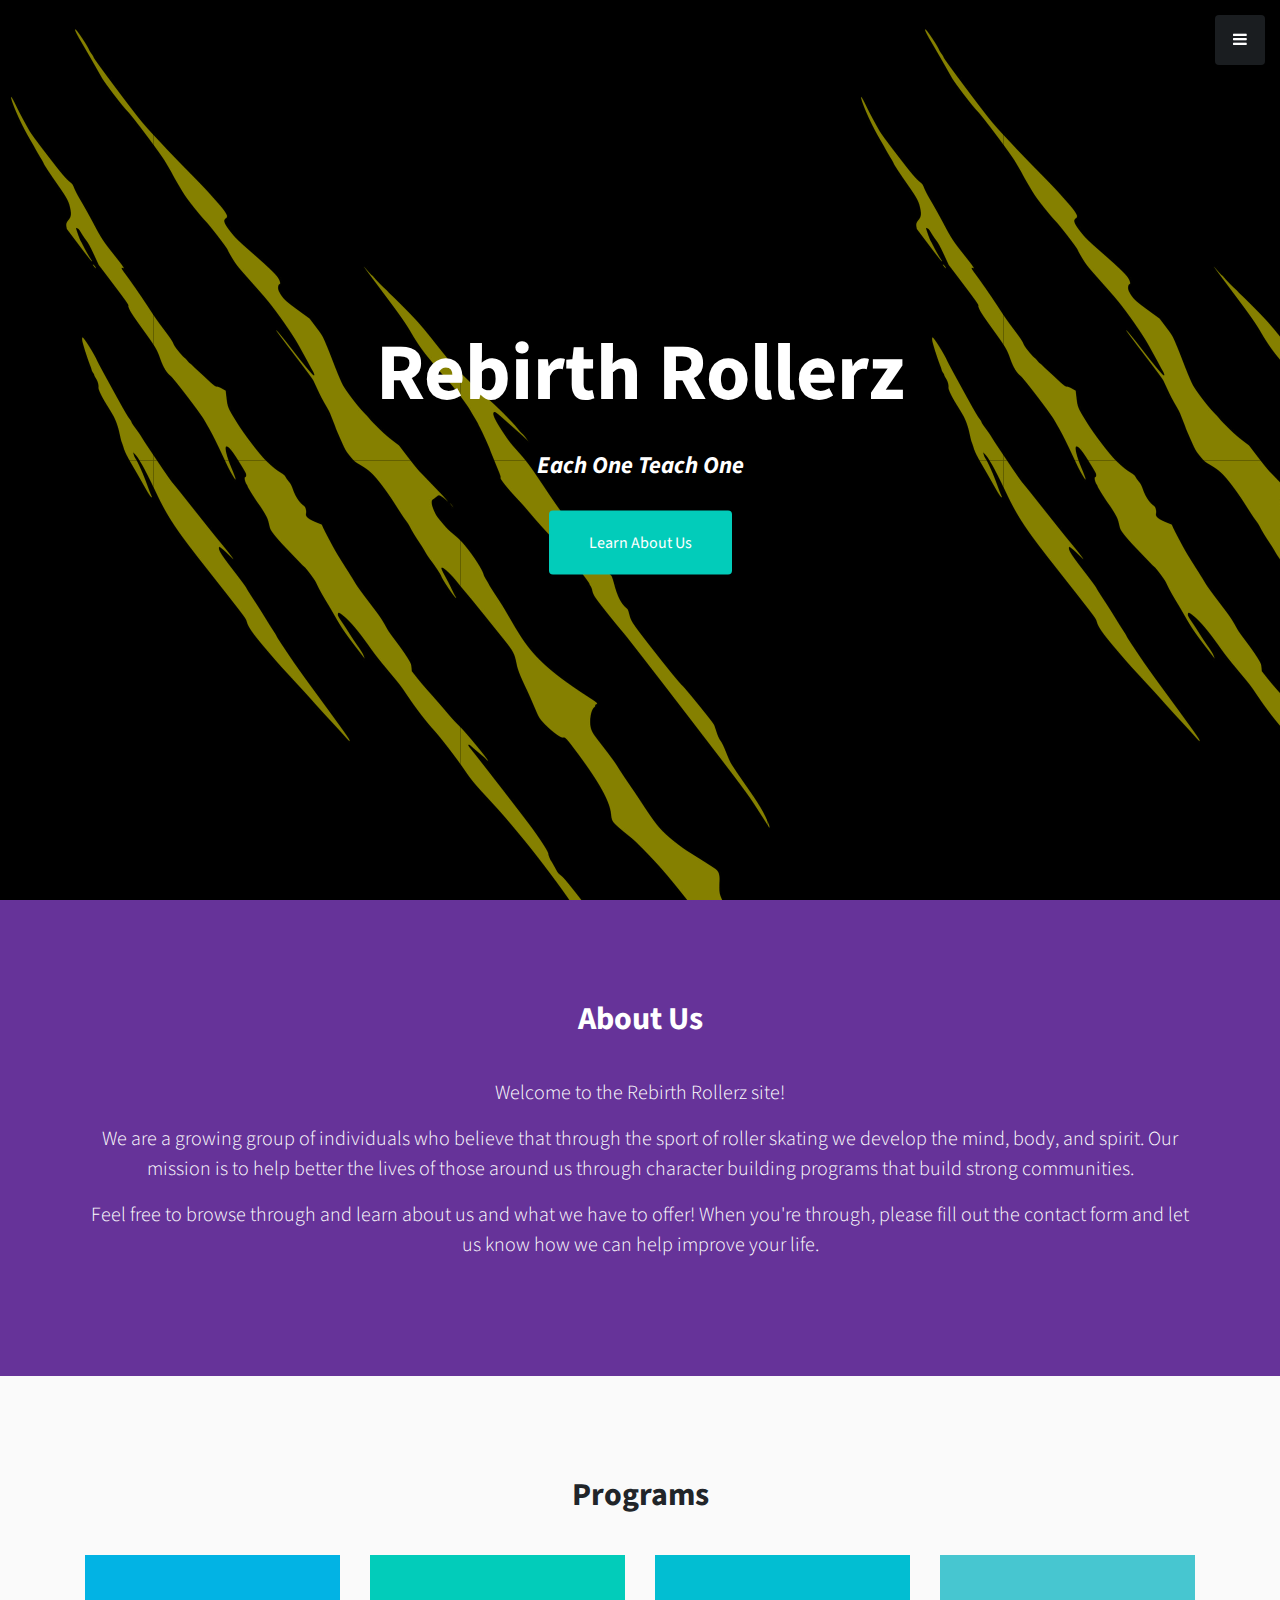
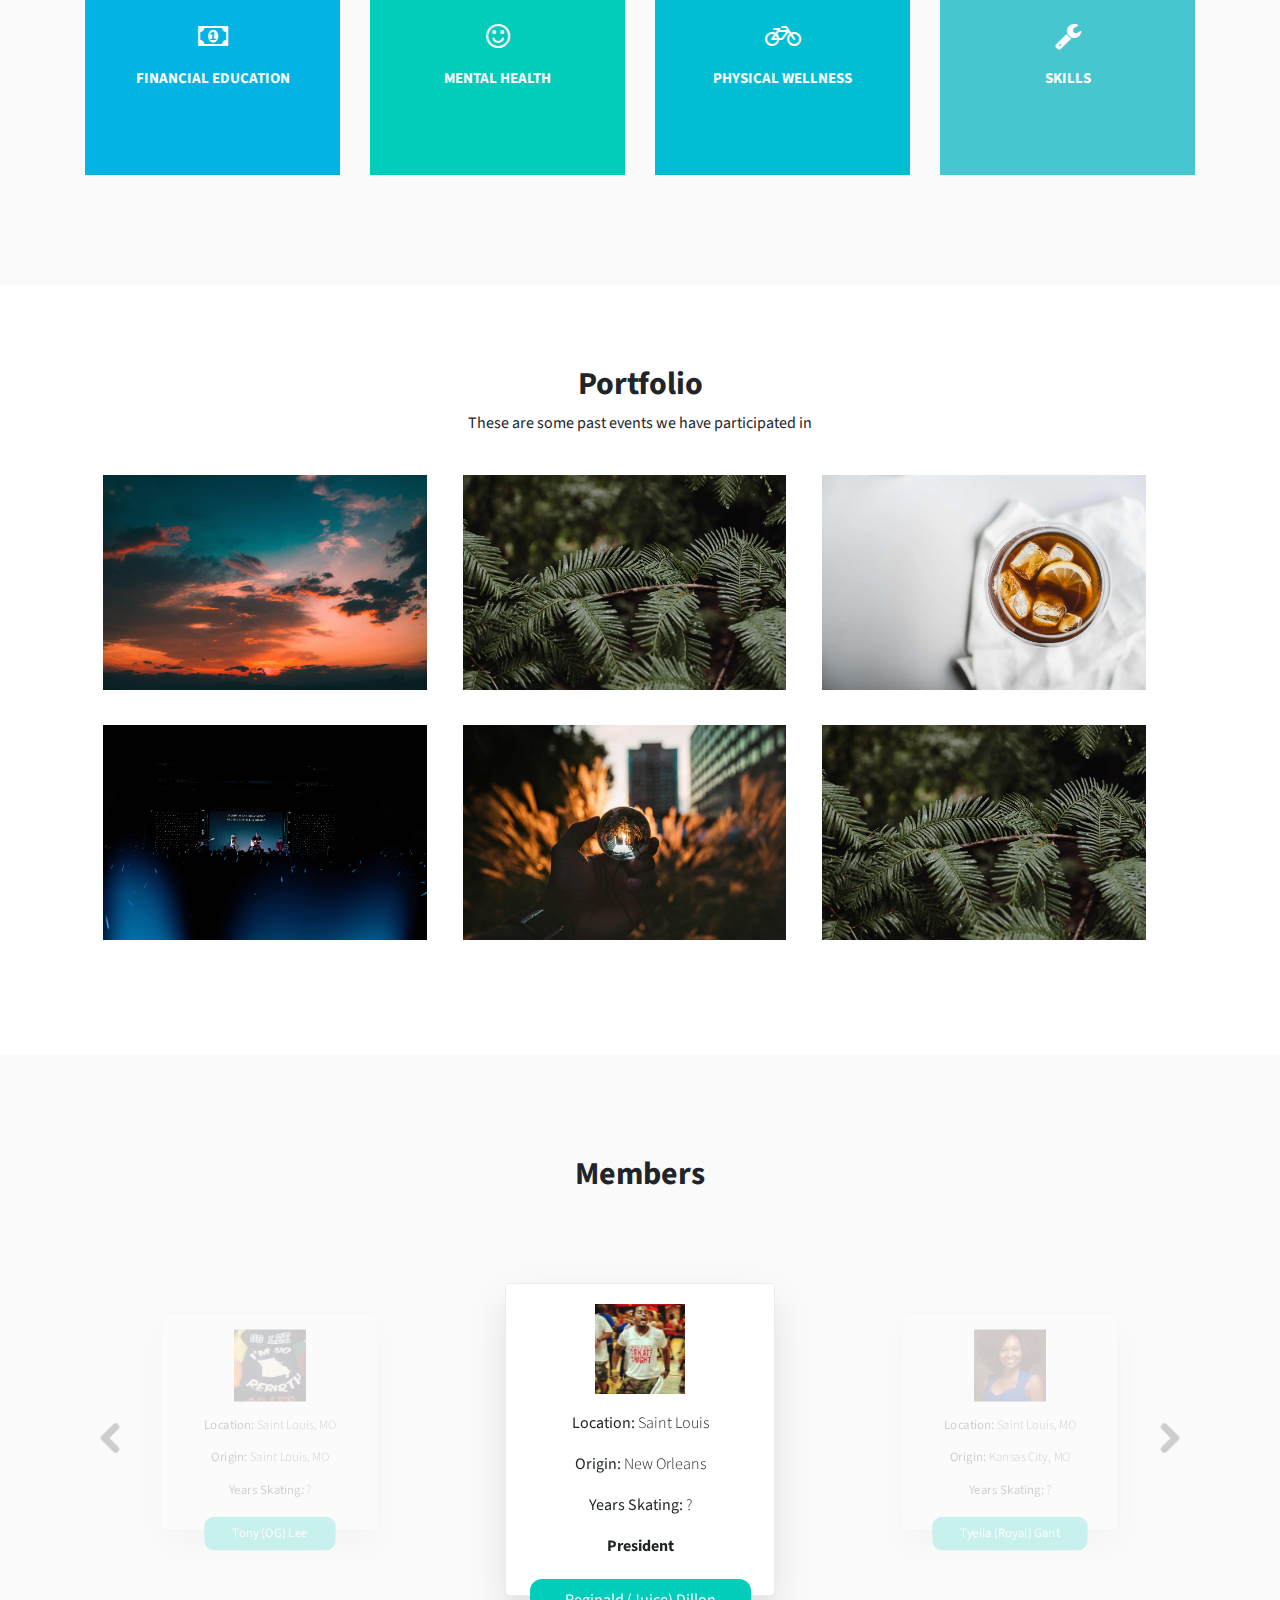
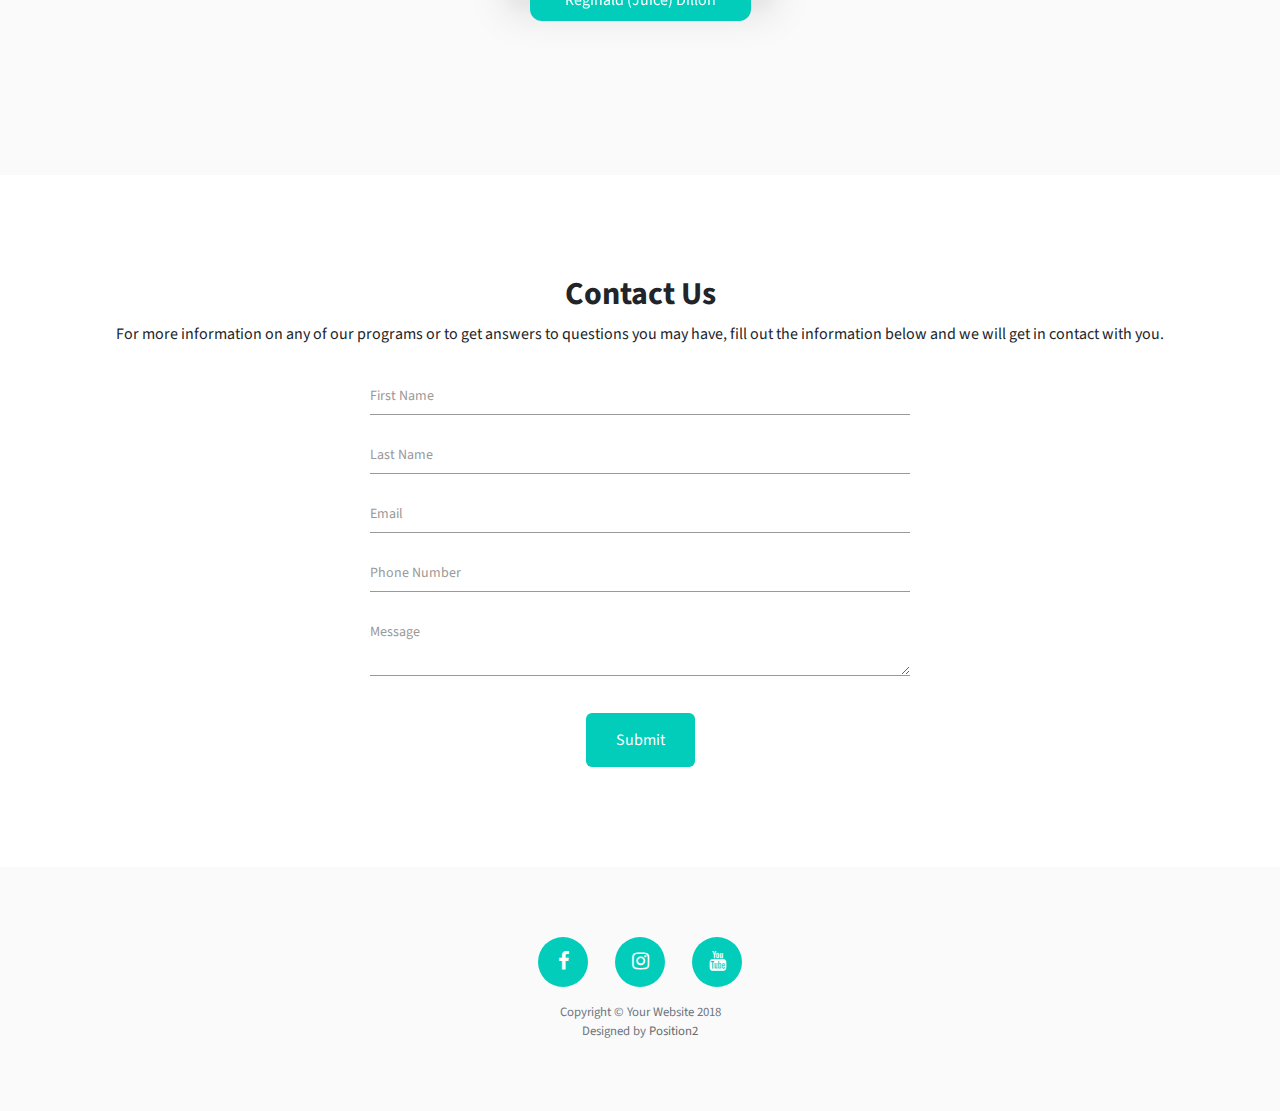
<file: index.html>
<!DOCTYPE html>
<html lang="en">

<head>
  <meta charset="UTF-8">
  <meta name="viewport" content="width=device-width, initial-scale=1, shrink-to-fit=no">
  <meta name="description" content="">
  <meta name="author" content="">
  <link rel="icon" type="image/png" href="images/Tear-icon.png" sizes="32x32" />
  <link rel="icon" type="image/png" href="images/Tear-icon-16x16.png" sizes="16x16" />
  <title>Rebirth Rollerz</title>
  <!--stylesheet-->
  <link href="https://fonts.googleapis.com/css?family=Source+Sans+Pro:400,700,900" rel="stylesheet">
  <link href="https://maxcdn.bootstrapcdn.com/font-awesome/4.7.0/css/font-awesome.min.css" rel="stylesheet" type="text/css">
  <link href="styles/styles.css" rel="stylesheet" type="text/css">
  <link href="styles/custom-responsive-styles.css" rel="stylesheet" type="text/css">
  <!--scripts-->
  <script type="text/javascript" src="scripts/jquery-3.2.1.min.js"></script>
  <script type="text/javascript" src="scripts/all-plugins.js"></script>
  <script type="text/javascript" src="scripts/plugins-activate.js"></script>
</head>

<body id="page-top">
  <!-- Navigation -->
  <div class="logo">
<!--    <i class="fa fa-plane" aria-hidden="true"><span>Travel</span></i>-->
  </div>
  <a class="menu-toggle rounded" href="#">
    <i class="fa fa-bars"></i>
  </a>
  <nav id="sidebar-wrapper">
    <ul class="sidebar-nav">
      <li class="sidebar-brand">
        <a class="smooth-scroll" href="#Header"></a>
      </li>
      <li class="sidebar-nav-item">
        <a class="smooth-scroll" href="index.html">Home</a>
      </li>
      <li class="sidebar-nav-item">
        <a class="smooth-scroll" href="#About">About</a>
      </li>
      <li class="sidebar-nav-item">
        <a class="smooth-scroll" href="#Services">Programs</a>
      </li>
      <li class="sidebar-nav-item">
        <a class="smooth-scroll" href="#Portfolio">Portfolio</a>
      </li>
      <li class="sidebar-nav-item">
        <a class="smooth-scroll" href="#Testimonials">Members</a>
      </li>
      <li class="sidebar-nav-item">
        <a class="smooth-scroll" href="#Contact">Contact</a>
      </li>
    </ul>
  </nav>
  <!-- Header Starts -->
  <section id="Banner" class="content-section">
    <div class="container content-wrap text-center">
      <h1>Rebirth Rollerz</h1>
      <h3>
          <em>Each One Teach One</em>
        </h3>
      <a class="btn btn-primary btn-xl smooth-scroll" href="#About">Learn About Us</a>
    </div>
    <div class="overlay"></div>
  </section>
  <!-- Header Ends -->
  <!-- About Us Starts -->
  <section id="About" class="content-section" style="background-color: rebeccapurple; color: white;">
    <div class="container text-center">
      <div class="row">
        <div class="col-lg-12">
          <div class="block-heading">
            <h2>About Us</h2>
          </div>
          <p class="lead">Welcome to the Rebirth Rollerz site!</p>
          <p class="lead">We are a growing group of individuals who believe that through the sport of roller skating we develop the mind, body, and spirit. Our mission is to help better the lives of those around us through character building programs that build strong communities. </p>
          <p class="lead">Feel free to browse through and learn about us and what we have to offer! When you're through, please fill out the contact form and let us know how we can help improve your life.</p>
        </div>
      </div>
    </div>
  </section>
  <!-- About Us End -->
  <section id="Services" class="content-section text-center">
    <div class="container">
      <div class="block-heading">
        <h2>Programs</h2>
<!--        <p>Lorem ipsum dolor sit amet, consectetur adipisicing elit.</p>-->
      </div>
      <div class="row">
        <div class="col-md-3 col-sm-6">
          <div class="service-box">
            <div class="service-icon yellow">
              <div class="front-content">
                <i class="fa fa-money" aria-hidden="true"></i>
                <h3>Financial Education</h3>
              </div>
            </div>
            <div class="service-content">
              <h3>Financial Education</h3>
              <p>Here we teach students fundamental financial skills such as budgeting, credit and investing.</p>
              <a class="btn btn-primary btn-sm" href="progress/index.html">Learn More</a>
            </div>
          </div>
        </div>
        <div class="col-md-3 col-sm-6">
          <div class="service-box">
            <div class="service-icon orange">
              <div class="front-content">
                <i class="fa fa-smile-o"></i>
                <h3>Mental Health</h3>
              </div>
            </div>
            <div class="service-content">
              <h3>Mental Health</h3>
              <p>Here we teach mental Health stuff</p>
              <a class="btn btn-primary btn-sm" href="progress/index.html">Learn More</a>
            </div>
          </div>
        </div>
        <div class="col-md-3 col-sm-6">
          <div class="service-box ">
            <div class="service-icon red">
              <div class="front-content">
                <i class="fa fa-bicycle" aria-hidden="true"></i>
                <h3>Physical Wellness</h3>
              </div>
            </div>
            <div class="service-content">
              <h3>Physical Wellness</h3>
              <p>Teach about fitness, nutrition and over all health.</p>
              <a class="btn btn-primary btn-sm" href="progress/index.html">Learn More</a>
            </div>
          </div>
        </div>
        <div class="col-md-3 col-sm-6">
          <div class="service-box">
            <div class="service-icon grey">
              <div class="front-content">
                <i class="fa fa-wrench"></i>
                <h3>Skills</h3>
              </div>
            </div>
            <div class="service-content">
              <h3>Sills</h3>
              <p>Here we teach some essential and some marketable life skills</p>
              <a class="btn btn-primary btn-sm" href="progress/index.html">Learn More</a>
            </div>
          </div>
        </div>
      </div>
    </div>

  </section>
  <section class="content-section text-center" id="Portfolio">
    <div class="container">
      <div class="block-heading">
        <h2>Portfolio</h2>
        <p>These are some past events we have participated in</p>
      </div>
      <div class="portfolio-wrapper clearfix">
        <a class="each-portfolio" data-fancybox="gallery" href="images/p-two.jpeg">
          <div class="content hover-cont-wrap">
            <div class="content-overlay"></div>
            <img class="content-image" src="images/p-two.jpeg">
            <div class="content-details fadeIn-bottom">
              <h5 class="p-title">Title</h5>
              <p class="p-desc">Lorem ipsum dolor sit amet, consectetur adipisicing elit.</p>
              <span class="zoom"><i class="fa fa-search-plus"></i></span>
            </div>
          </div>
        </a>
        <a class="each-portfolio" data-fancybox="gallery" href="images/p-three.jpeg">
          <div class="content hover-cont-wrap">
            <div class="content-overlay"></div>
            <img class="content-image" src="images/p-three.jpeg">
            <div class="content-details fadeIn-bottom">
              <h5 class="p-title">Title</h5>
              <p class="p-desc">Lorem ipsum dolor sit amet, consectetur adipisicing elit.</p>
              <span class="zoom"><i class="fa fa-search-plus"></i></span>
            </div>
          </div>
        </a>
        <a class="each-portfolio" data-fancybox="gallery" href="images/p-four.jpeg">
          <div class="content hover-cont-wrap">
            <div class="content-overlay"></div>
            <img class="content-image" src="images/p-four.jpeg">
            <div class="content-details fadeIn-bottom">
              <h5 class="p-title">Title</h5>
              <p class="p-desc">Lorem ipsum dolor sit amet, consectetur adipisicing elit.</p>
              <span class="zoom"><i class="fa fa-search-plus"></i></span>
            </div>
          </div>
        </a>
        <a class="each-portfolio" data-fancybox="gallery" href="images/p-five.jpeg">
          <div class="content hover-cont-wrap">
            <div class="content-overlay"></div>
            <img class="content-image" src="images/p-five.jpeg">
            <div class="content-details fadeIn-bottom">
              <h5 class="p-title">Title</h5>
              <p class="p-desc">Lorem ipsum dolor sit amet, consectetur adipisicing elit.</p>
              <span class="zoom"><i class="fa fa-search-plus"></i></span>
            </div>
          </div>
        </a>
        <a class="each-portfolio" data-fancybox="gallery" href="images/p-six.jpeg">
          <div class="content hover-cont-wrap">
            <div class="content-overlay"></div>
            <img class="content-image" src="images/p-six.jpeg">
            <div class="content-details fadeIn-bottom">
              <h5 class="p-title">Title</h5>
              <p class="p-desc">Lorem ipsum dolor sit amet, consectetur adipisicing elit.</p>
              <span class="zoom"><i class="fa fa-search-plus"></i></span>
            </div>
          </div>
        </a>
        <a class="each-portfolio" data-fancybox="gallery" href="images/p-three.jpeg">
          <div class="content hover-cont-wrap">
            <div class="content-overlay"></div>
            <img class="content-image" src="images/p-three.jpeg">
            <div class="content-details fadeIn-bottom">
              <h5 class="p-title">Title</h5>
              <p class="p-desc">Lorem ipsum dolor sit amet, consectetur adipisicing elit.</p>
              <span class="zoom"><i class="fa fa-search-plus"></i></span>
            </div>
          </div>
        </a>
      </div>
    </div>
  </section>
  <!-- TESTIMONIALS -->
  <section id="Testimonials" class="content-section">
    <div class="container">
      <div class="row">
        <div class="col-sm-12">
          <div class="block-heading">
            <h2>Members</h2>
<!--            <p></p>-->
          </div>
          <div id="customers-testimonials" class="owl-carousel">
            <div class="item">
              <div class="shadow-effect">
                <img class="img-circle" src="images/juice.png" alt="">
                <p><b>Location:</b> Saint Louis</p>
                <p><b>Origin:</b> New Orleans</p>
                <p><b>Years Skating:</b> ?</p>
                <p style="font-weight: bold; ">President</p>
              </div>
              <div class="testimonial-name">Reginald (Juice) Dillon</div>
            </div>
            <div class="item">
              <div class="shadow-effect">
                <img class="img-circle" src="images/royal.png" alt="">
                <p><b>Location:</b> Saint Louis, MO</p>
                <p><b>Origin:</b> Kansas City, MO</p>
                <p><b>Years Skating:</b> ?</p>
              </div>
              <div class="testimonial-name">Tyeila (Royal) Gant</div>
            </div>
            <div class="item">
              <div class="shadow-effect">
                <img class="img-circle" src="images/swag.png" alt="">
                <p><b>Location:</b> Memphis, TN</p>
                <p><b>Origin:</b> Philadelphia, PA</p>
                <p><b>Years Skating:</b> ?</p>
              </div>
              <div class="testimonial-name">Hanif (Swag) Akinyemi</div>
            </div>
            <div class="item">
              <div class="shadow-effect">
                <img class="img-circle" src="images/sarge.png" alt="">
                <p><b>Location:</b> Kansas City, MO</p>
                <p><b>Origin:</b> Washington, DC</p>
                <p><b>Years Skating:</b> 17 years</p>
              </div>
              <div class="testimonial-name">Anthony (Sarge) McClain</div>
            </div>
            <div class="item">
              <div class="shadow-effect">
                <img class="img-circle" src="images/jazzeet.png" alt="">
                <p><b>Location:</b> Memphis, TN</p>
                <p><b>Origin:</b> Memphis, TN</p>
                <p><b>Years Skating:</b> ?</p>
              </div>
              <div class="testimonial-name">Toya (Jazzy Tee) Akinyemi</div>
            </div>
            <div class="item">
              <div class="shadow-effect">
                <img class="img-circle" src="images/coolbeans.png" alt="">
                <p><b>Location:</b> Memphis, TN</p>
                <p><b>Origin:</b> Memphis, TN</p>
                <p><b>Years Skating:</b> ?</p>
              </div>
              <div class="testimonial-name">Tondia (Kool Beans) Payne</div>
            </div>
            <div class="item">
              <div class="shadow-effect">
                <img class="img-circle" src="images/pj.png" alt="">
                <p><b>Location:</b> Memphis, TN</p>
                <p><b>Origin:</b> Memphis, TN</p>
                <p><b>Years Skating:</b> ?</p>
              </div>
              <div class="testimonial-name">PJ Groove</div>
            </div>
            <div class="item">
              <div class="shadow-effect">
                <img class="img-circle" src="images/og.png" alt="">
                <p><b>Location:</b> Saint Louis, MO</p>
                <p><b>Origin:</b> Saint Louis, MO</p>
                <p><b>Years Skating:</b> ?</p>
              </div>
              <div class="testimonial-name">Tony (OG) Lee</div>
            </div>

          </div>
        </div>
      </div>
    </div>
  </section>
  <!-- END OF TESTIMONIALS -->
  <section id="Contact" class="content-section">
    <div class="container">
      <div class="block-heading">
        <h2>Contact Us</h2>
        <p>For more information on any of our programs or to get answers to questions you may have, fill out the information below and we will get in contact with you.</p>
      </div>
      <div class="row">
        <div class="col-sm-12 col-md-6 col-lg-3">
<!--          <div class="contact-wrapper">-->
<!--            <div class="address-block border-bottom">-->
<!--              <h3 class="add-title">Headquaters</h3>-->
<!--              <div class="c-detail">-->
<!--                <span class="c-icon"><i class="fa fa-map-marker" aria-hidden="true"></i></span><span class="c-info">&nbsp;35 Street - Cheyenne, CO 80810</span>-->
<!--              </div>-->
<!--              <div class="c-detail">-->
<!--                <span class="c-icon"><i class="fa fa-phone" aria-hidden="true"></i></span><span class="c-info">+123 4567 898</span>-->
<!--              </div>-->
<!--              <div class="c-detail">-->
<!--                <span class="c-icon"><i class="fa fa-envelope" aria-hidden="true"></i></span><span class="c-info">email@yourdomain.com</span>-->
<!--              </div>-->
<!--            </div>-->
<!--            <div class="address-block">-->
<!--&lt;!&ndash;              <h3 class="add-title">Branch</h3>&ndash;&gt;-->
<!--&lt;!&ndash;              <div class="c-detail">&ndash;&gt;-->
<!--&lt;!&ndash;                <span class="c-icon"><i class="fa fa-map-marker" aria-hidden="true"></i></span><span class="c-info">&nbsp;98 Berry - Cheyenne, CO 80810</span>&ndash;&gt;-->
<!--&lt;!&ndash;              </div>&ndash;&gt;-->
<!--&lt;!&ndash;              <div class="c-detail">&ndash;&gt;-->
<!--&lt;!&ndash;                <span class="c-icon"><i class="fa fa-phone" aria-hidden="true"></i></span><span class="c-info">+123 4567 8987</span>&ndash;&gt;-->
<!--&lt;!&ndash;              </div>&ndash;&gt;-->
<!--&lt;!&ndash;              <div class="c-detail">&ndash;&gt;-->
<!--&lt;!&ndash;                <span class="c-icon"><i class="fa fa-envelope" aria-hidden="true"></i></span><span class="c-info">email@yourdomain.com</span>&ndash;&gt;-->
<!--&lt;!&ndash;              </div>&ndash;&gt;-->
<!--            </div>-->
<!--          </div>-->
        </div>
        <div class="col-sm-12 col-md-6 col-lg-6">
          <div class="form-wrap">
            <form action="javascript:void(0)" method="post">
              <div class="fname floating-label">
                <input type="text" class="floating-input" name="First Name" id="fname" />
                <label for="fname">First Name</label>
              </div>
              <div class="fname floating-label">
                <input type="text" class="floating-input" name="full name" id="lname"/>
                <label for="lname">Last Name</label>
              </div>
              <div class="email floating-label">
                <input type="email" class="floating-input" name="email" id="email"/>
                <label for="email">Email</label>
              </div>
              <div class="contact floating-label">
                <input type="tel" class="floating-input" name="phone" id="phone"/>
                <label for="phone">Phone Number</label>
              </div>
              <div class="company floating-label">
                <textarea type="text" class="floating-input" name="company" id="message"></textarea>
                <label for="message">Message</label>
              </div>
              <div class="submit-btn">
                <button type="submit">Submit</button>
              </div>
            </form>
          </div>
        </div>
      </div>
    </div>
  </section>
  <footer class="footer text-center">
    <div class="container">
      <ul class="list-inline">
        <li class="list-inline-item">
          <a class="social-link rounded-circle text-white mr-3" href="https://facebook.com/rebirth.rollerzusa">
              <i class="fa fa-facebook" aria-hidden="true"></i>
            </a>
        </li>
        <li class="list-inline-item">
          <a class="social-link rounded-circle text-white mr-3" href="https://instagram.com/rebirth_rollerz_usa">
              <i class="fa fa-instagram" aria-hidden="true"></i>
            </a>
        </li>
        <li class="list-inline-item">
          <a class="social-link rounded-circle text-white" href="javascript:void(0)">
              <i class="fa fa-youtube" aria-hidden="true"></i>
            </a>
        </li>
<!--        <li class="list-inline-item">-->
<!--          <a class="social-link rounded-circle text-white" href="javascript:void(0)">-->
<!--            <i class="fa fa-tiktok" aria-hidden="true"></i>-->
<!--          </a>-->
<!--        </li>-->
      </ul>
      <p class="text-muted small mb-0">Copyright © Your Website 2018</p>
      <p class="text-muted small mb-0">Designed by <a href="https://www.position2.com/" target="_balnk">Position2</p>
    </div>
  </footer>
</body>

</html>
</file>
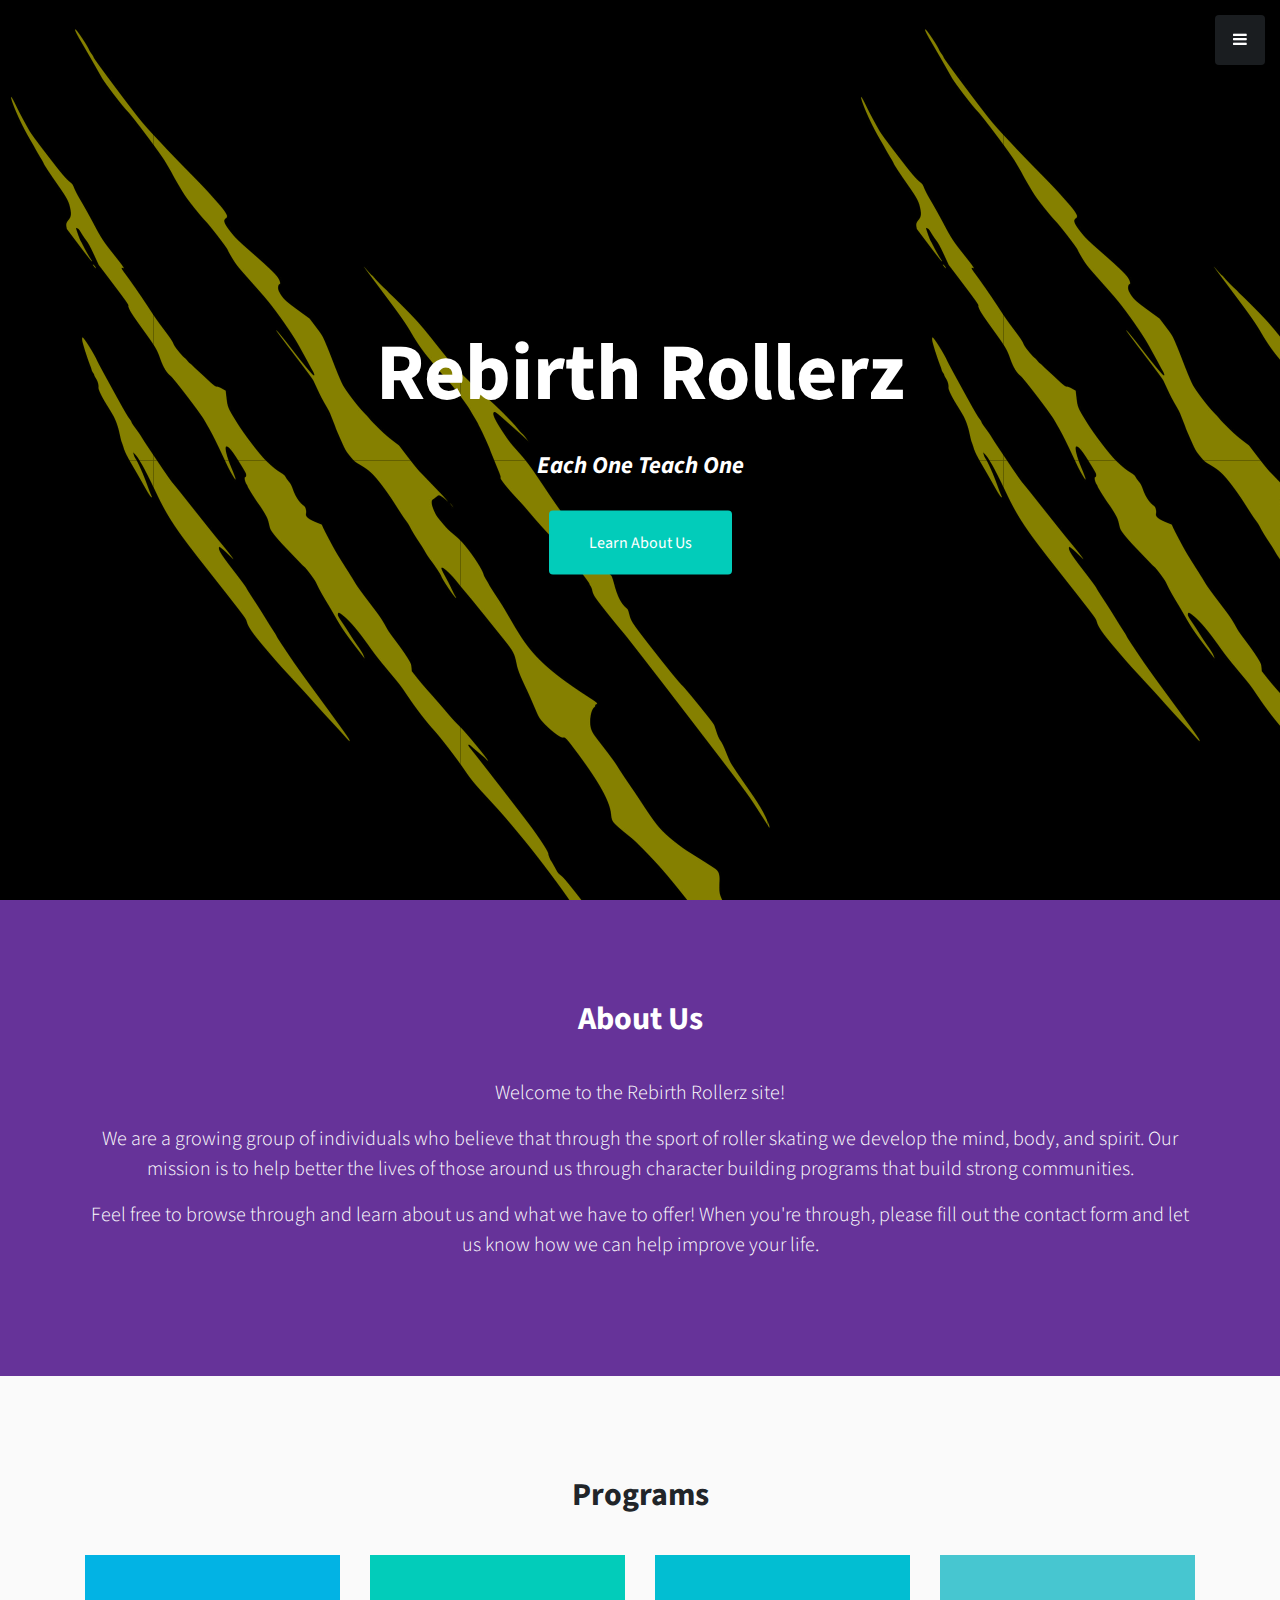
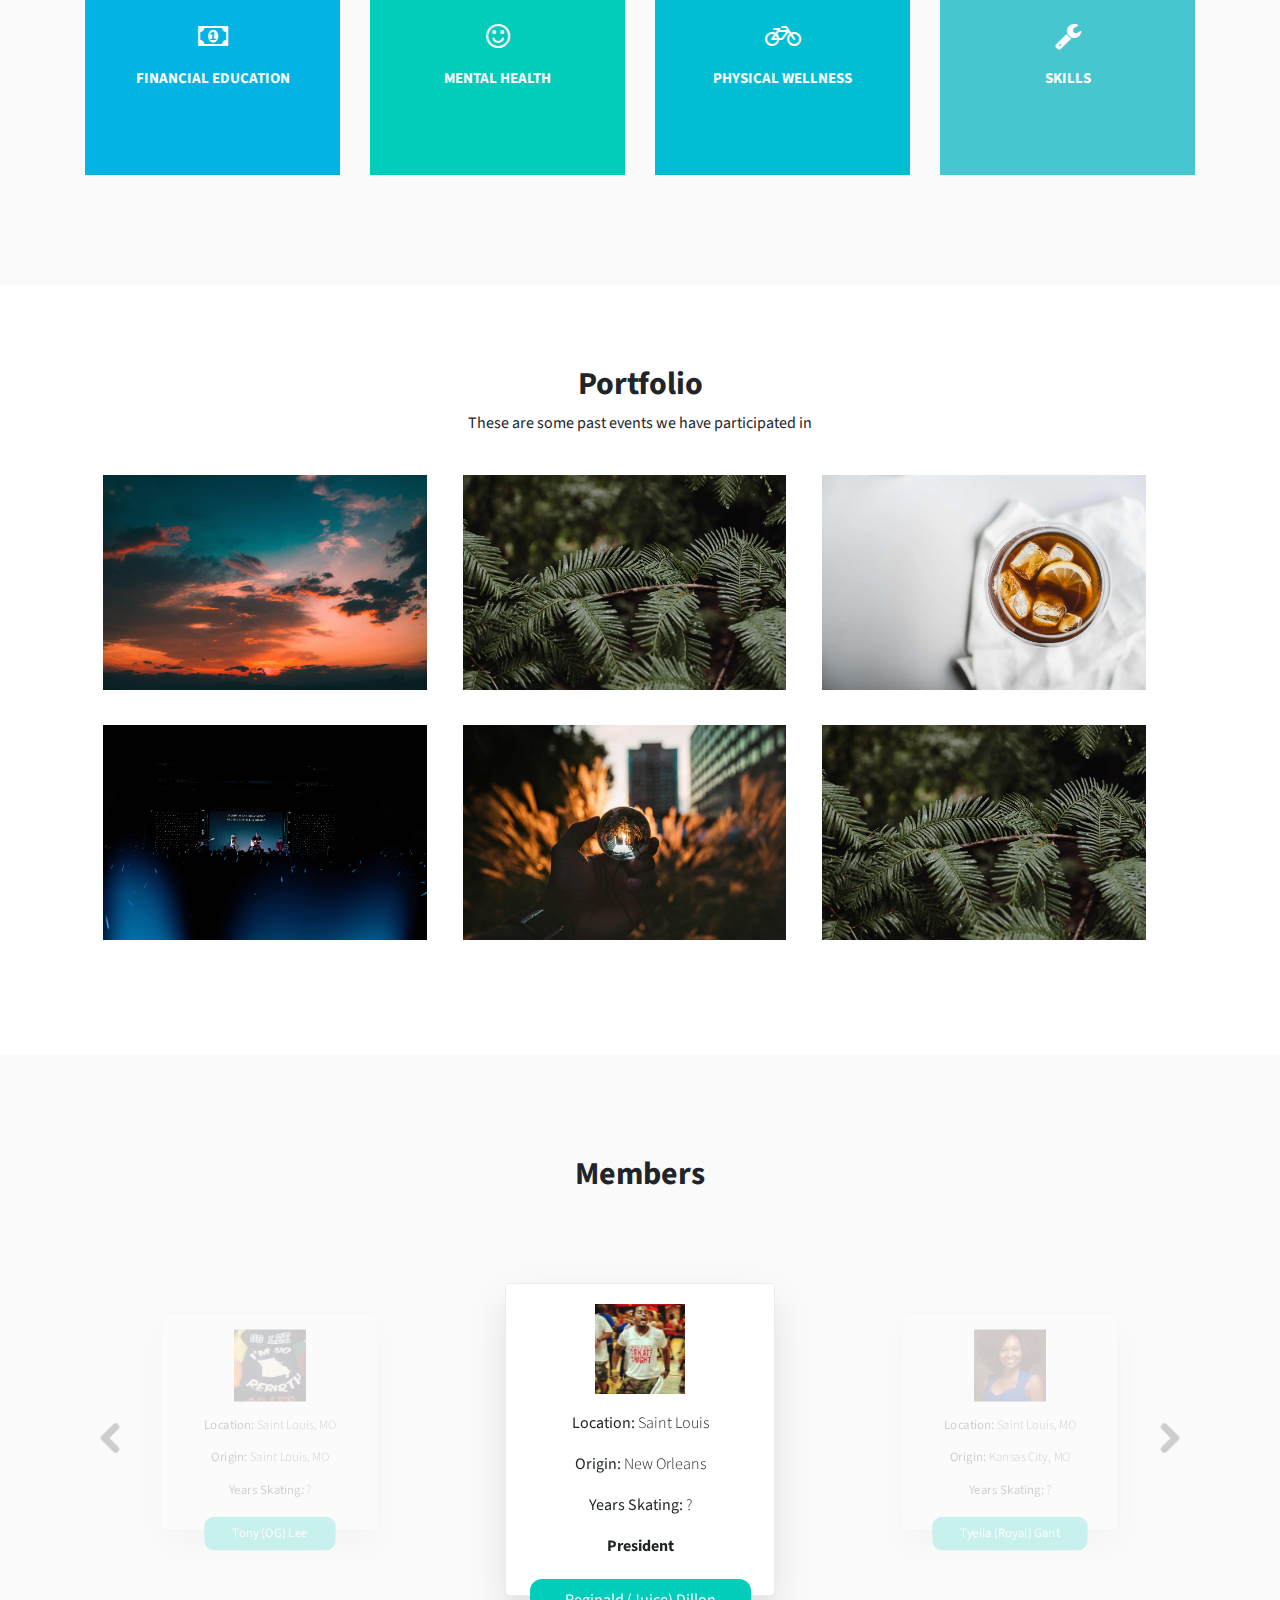
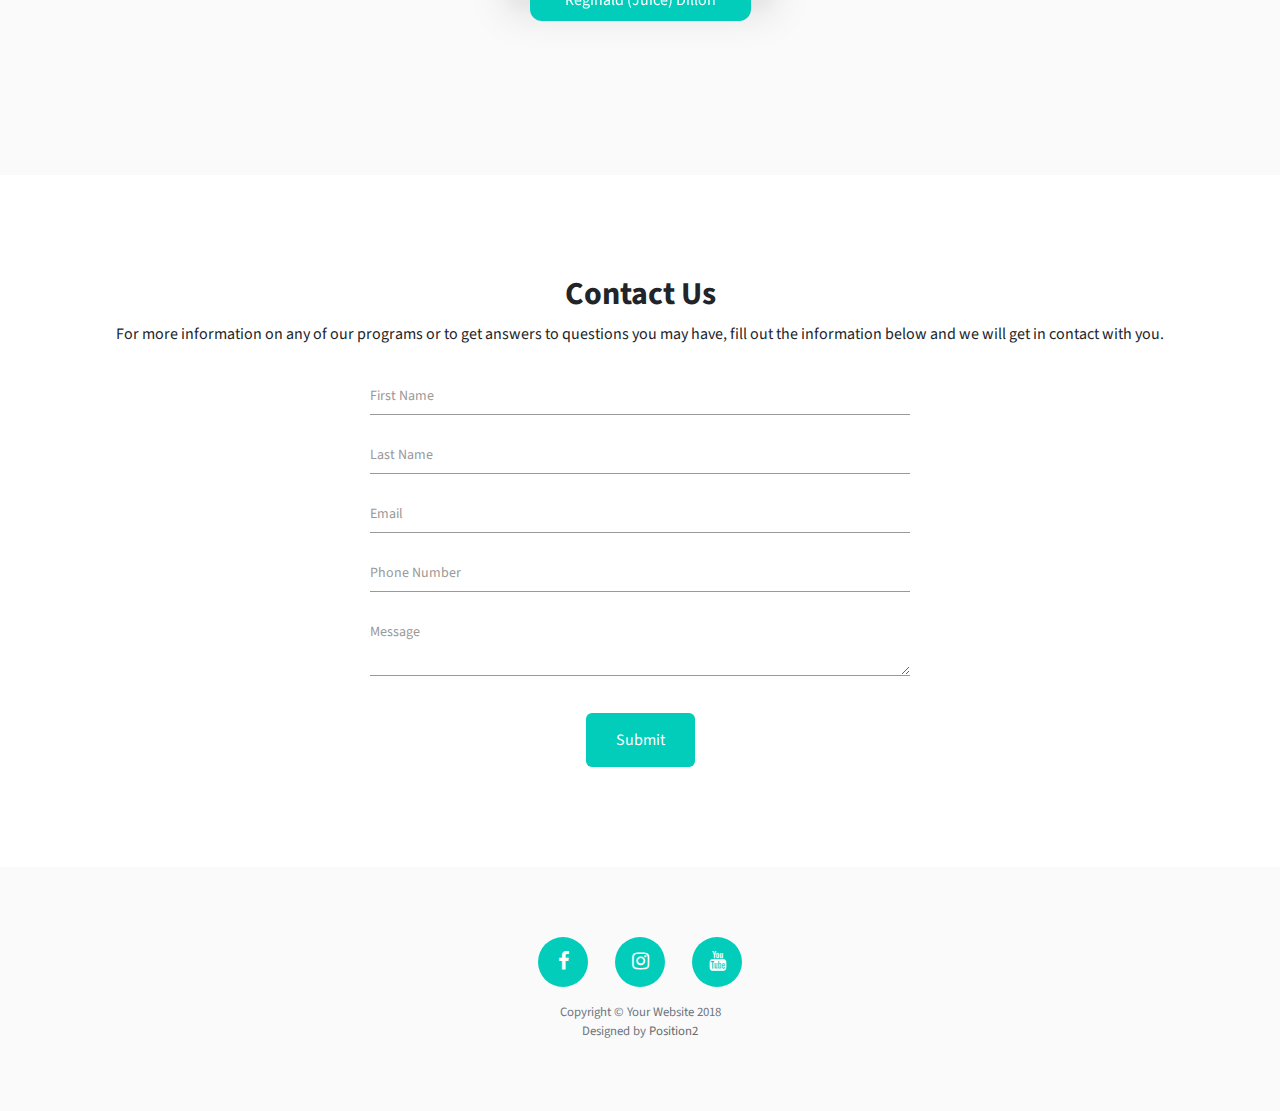
<file: free-bootstrap-theme-t-master/index.html>
<!DOCTYPE html>
<html lang="en">

<head>
  <meta charset="UTF-8">
  <meta name="viewport" content="width=device-width, initial-scale=1, shrink-to-fit=no">
  <meta name="description" content="">
  <meta name="author" content="">
  <link rel="icon" type="image/png" href="images/Tear-icon.png" sizes="32x32" />
  <link rel="icon" type="image/png" href="images/Tear-icon-16x16.png" sizes="16x16" />
  <title>Rebirth Rollerz</title>
  <!--stylesheet-->
  <link href="https://fonts.googleapis.com/css?family=Source+Sans+Pro:400,700,900" rel="stylesheet">
  <link href="https://maxcdn.bootstrapcdn.com/font-awesome/4.7.0/css/font-awesome.min.css" rel="stylesheet" type="text/css">
  <link href="styles/styles.css" rel="stylesheet" type="text/css">
  <link href="styles/custom-responsive-styles.css" rel="stylesheet" type="text/css">
  <!--scripts-->
  <script type="text/javascript" src="scripts/jquery-3.2.1.min.js"></script>
  <script type="text/javascript" src="scripts/all-plugins.js"></script>
  <script type="text/javascript" src="scripts/plugins-activate.js"></script>
</head>

<body id="page-top">
  <!-- Navigation -->
  <div class="logo">
<!--    <i class="fa fa-plane" aria-hidden="true"><span>Travel</span></i>-->
  </div>
  <a class="menu-toggle rounded" href="#">
    <i class="fa fa-bars"></i>
  </a>
  <nav id="sidebar-wrapper">
    <ul class="sidebar-nav">
      <li class="sidebar-brand">
        <a class="smooth-scroll" href="#Header"></a>
      </li>
      <li class="sidebar-nav-item">
        <a class="smooth-scroll" href="index.html">Home</a>
      </li>
      <li class="sidebar-nav-item">
        <a class="smooth-scroll" href="#About">About</a>
      </li>
      <li class="sidebar-nav-item">
        <a class="smooth-scroll" href="#Services">Programs</a>
      </li>
      <li class="sidebar-nav-item">
        <a class="smooth-scroll" href="#Portfolio">Portfolio</a>
      </li>
      <li class="sidebar-nav-item">
        <a class="smooth-scroll" href="#Testimonials">Members</a>
      </li>
      <li class="sidebar-nav-item">
        <a class="smooth-scroll" href="#Contact">Contact</a>
      </li>
    </ul>
  </nav>
  <!-- Header Starts -->
  <section id="Banner" class="content-section">
    <div class="container content-wrap text-center">
      <h1>Rebirth Rollerz</h1>
      <h3>
          <em>Each One Teach One</em>
        </h3>
      <a class="btn btn-primary btn-xl smooth-scroll" href="#About">Learn About Us</a>
    </div>
    <div class="overlay"></div>
  </section>
  <!-- Header Ends -->
  <!-- About Us Starts -->
  <section id="About" class="content-section" style="background-color: rebeccapurple; color: white;">
    <div class="container text-center">
      <div class="row">
        <div class="col-lg-12">
          <div class="block-heading">
            <h2>About Us</h2>
          </div>
          <p class="lead">Welcome to the Rebirth Rollerz site!</p>
          <p class="lead">We are a growing group of individuals who believe that through the sport of roller skating we develop the mind, body, and spirit. Our mission is to help better the lives of those around us through character building programs that build strong communities. </p>
          <p class="lead">Feel free to browse through and learn about us and what we have to offer! When you're through, please fill out the contact form and let us know how we can help improve your life.</p>
        </div>
      </div>
    </div>
  </section>
  <!-- About Us End -->
  <section id="Services" class="content-section text-center">
    <div class="container">
      <div class="block-heading">
        <h2>Programs</h2>
<!--        <p>Lorem ipsum dolor sit amet, consectetur adipisicing elit.</p>-->
      </div>
      <div class="row">
        <div class="col-md-3 col-sm-6">
          <div class="service-box">
            <div class="service-icon yellow">
              <div class="front-content">
                <i class="fa fa-money" aria-hidden="true"></i>
                <h3>Financial Education</h3>
              </div>
            </div>
            <div class="service-content">
              <h3>Financial Education</h3>
              <p>Here we teach students fundamental financial skills such as budgeting, credit and investing.</p>
              <a class="btn btn-primary btn-sm" target="_blank" href="progress/index.html">Learn More</a>
            </div>
          </div>
        </div>
        <div class="col-md-3 col-sm-6">
          <div class="service-box">
            <div class="service-icon orange">
              <div class="front-content">
                <i class="fa fa-smile-o"></i>
                <h3>Mental Health</h3>
              </div>
            </div>
            <div class="service-content">
              <h3>Mental Health</h3>
              <p>Here we teach mental Health stuff</p>
              <a class="btn btn-primary btn-sm" target="_blank" href="progress/index.html">Learn More</a>
            </div>
          </div>
        </div>
        <div class="col-md-3 col-sm-6">
          <div class="service-box ">
            <div class="service-icon red">
              <div class="front-content">
                <i class="fa fa-bicycle" aria-hidden="true"></i>
                <h3>Physical Wellness</h3>
              </div>
            </div>
            <div class="service-content">
              <h3>Physical Wellness</h3>
              <p>Teach about fitness, nutrition and over all health.</p>
              <a class="btn btn-primary btn-sm" target="_blank" href="progress/index.html">Learn More</a>
            </div>
          </div>
        </div>
        <div class="col-md-3 col-sm-6">
          <div class="service-box">
            <div class="service-icon grey">
              <div class="front-content">
                <i class="fa fa-wrench"></i>
                <h3>Skills</h3>
              </div>
            </div>
            <div class="service-content">
              <h3>Sills</h3>
              <p>Here we teach some essential and some marketable life skills</p>
              <a class="btn btn-primary btn-sm" target="_blank" href="progress/index.html">Learn More</a>
            </div>
          </div>
        </div>
      </div>
    </div>

  </section>
  <section class="content-section text-center" id="Portfolio">
    <div class="container">
      <div class="block-heading">
        <h2>Portfolio</h2>
        <p>These are some past events we have participated in</p>
      </div>
      <div class="portfolio-wrapper clearfix">
        <a class="each-portfolio" data-fancybox="gallery" href="images/p-two.jpeg">
          <div class="content hover-cont-wrap">
            <div class="content-overlay"></div>
            <img class="content-image" src="images/p-two.jpeg">
            <div class="content-details fadeIn-bottom">
              <h5 class="p-title">Title</h5>
              <p class="p-desc">Lorem ipsum dolor sit amet, consectetur adipisicing elit.</p>
              <span class="zoom"><i class="fa fa-search-plus"></i></span>
            </div>
          </div>
        </a>
        <a class="each-portfolio" data-fancybox="gallery" href="images/p-three.jpeg">
          <div class="content hover-cont-wrap">
            <div class="content-overlay"></div>
            <img class="content-image" src="images/p-three.jpeg">
            <div class="content-details fadeIn-bottom">
              <h5 class="p-title">Title</h5>
              <p class="p-desc">Lorem ipsum dolor sit amet, consectetur adipisicing elit.</p>
              <span class="zoom"><i class="fa fa-search-plus"></i></span>
            </div>
          </div>
        </a>
        <a class="each-portfolio" data-fancybox="gallery" href="images/p-four.jpeg">
          <div class="content hover-cont-wrap">
            <div class="content-overlay"></div>
            <img class="content-image" src="images/p-four.jpeg">
            <div class="content-details fadeIn-bottom">
              <h5 class="p-title">Title</h5>
              <p class="p-desc">Lorem ipsum dolor sit amet, consectetur adipisicing elit.</p>
              <span class="zoom"><i class="fa fa-search-plus"></i></span>
            </div>
          </div>
        </a>
        <a class="each-portfolio" data-fancybox="gallery" href="images/p-five.jpeg">
          <div class="content hover-cont-wrap">
            <div class="content-overlay"></div>
            <img class="content-image" src="images/p-five.jpeg">
            <div class="content-details fadeIn-bottom">
              <h5 class="p-title">Title</h5>
              <p class="p-desc">Lorem ipsum dolor sit amet, consectetur adipisicing elit.</p>
              <span class="zoom"><i class="fa fa-search-plus"></i></span>
            </div>
          </div>
        </a>
        <a class="each-portfolio" data-fancybox="gallery" href="images/p-six.jpeg">
          <div class="content hover-cont-wrap">
            <div class="content-overlay"></div>
            <img class="content-image" src="images/p-six.jpeg">
            <div class="content-details fadeIn-bottom">
              <h5 class="p-title">Title</h5>
              <p class="p-desc">Lorem ipsum dolor sit amet, consectetur adipisicing elit.</p>
              <span class="zoom"><i class="fa fa-search-plus"></i></span>
            </div>
          </div>
        </a>
        <a class="each-portfolio" data-fancybox="gallery" href="images/p-three.jpeg">
          <div class="content hover-cont-wrap">
            <div class="content-overlay"></div>
            <img class="content-image" src="images/p-three.jpeg">
            <div class="content-details fadeIn-bottom">
              <h5 class="p-title">Title</h5>
              <p class="p-desc">Lorem ipsum dolor sit amet, consectetur adipisicing elit.</p>
              <span class="zoom"><i class="fa fa-search-plus"></i></span>
            </div>
          </div>
        </a>
      </div>
    </div>
  </section>
  <!-- TESTIMONIALS -->
  <section id="Testimonials" class="content-section">
    <div class="container">
      <div class="row">
        <div class="col-sm-12">
          <div class="block-heading">
            <h2>Members</h2>
<!--            <p></p>-->
          </div>
          <div id="customers-testimonials" class="owl-carousel">
            <div class="item">
              <div class="shadow-effect">
                <img class="img-circle" src="images/juice.png" alt="">
                <p><b>Location:</b> Saint Louis</p>
                <p><b>Origin:</b> New Orleans</p>
                <p><b>Years Skating:</b> ?</p>
                <p style="font-weight: bold; ">President</p>
              </div>
              <div class="testimonial-name">Reginald (Juice) Dillon</div>
            </div>
            <div class="item">
              <div class="shadow-effect">
                <img class="img-circle" src="images/royal.png" alt="">
                <p><b>Location:</b> Saint Louis, MO</p>
                <p><b>Origin:</b> Kansas City, MO</p>
                <p><b>Years Skating:</b> ?</p>
              </div>
              <div class="testimonial-name">Tyeila (Royal) Gant</div>
            </div>
            <div class="item">
              <div class="shadow-effect">
                <img class="img-circle" src="images/swag.png" alt="">
                <p><b>Location:</b> Memphis, TN</p>
                <p><b>Origin:</b> Philadelphia, PA</p>
                <p><b>Years Skating:</b> ?</p>
              </div>
              <div class="testimonial-name">Hanif (Swag) Akinyemi</div>
            </div>
            <div class="item">
              <div class="shadow-effect">
                <img class="img-circle" src="images/sarge.png" alt="">
                <p><b>Location:</b> Kansas City, MO</p>
                <p><b>Origin:</b> Washington, DC</p>
                <p><b>Years Skating:</b> 17 years</p>
              </div>
              <div class="testimonial-name">Anthony (Sarge) McClain</div>
            </div>
            <div class="item">
              <div class="shadow-effect">
                <img class="img-circle" src="images/jazzeet.png" alt="">
                <p><b>Location:</b> Memphis, TN</p>
                <p><b>Origin:</b> Memphis, TN</p>
                <p><b>Years Skating:</b> ?</p>
              </div>
              <div class="testimonial-name">Toya (Jazzy Tee) Akinyemi</div>
            </div>
            <div class="item">
              <div class="shadow-effect">
                <img class="img-circle" src="images/coolbeans.png" alt="">
                <p><b>Location:</b> Memphis, TN</p>
                <p><b>Origin:</b> Memphis, TN</p>
                <p><b>Years Skating:</b> ?</p>
              </div>
              <div class="testimonial-name">Tondia (Kool Beans) Payne</div>
            </div>
            <div class="item">
              <div class="shadow-effect">
                <img class="img-circle" src="images/pj.png" alt="">
                <p><b>Location:</b> Memphis, TN</p>
                <p><b>Origin:</b> Memphis, TN</p>
                <p><b>Years Skating:</b> ?</p>
              </div>
              <div class="testimonial-name">PJ Groove</div>
            </div>
            <div class="item">
              <div class="shadow-effect">
                <img class="img-circle" src="images/og.png" alt="">
                <p><b>Location:</b> Saint Louis, MO</p>
                <p><b>Origin:</b> Saint Louis, MO</p>
                <p><b>Years Skating:</b> ?</p>
              </div>
              <div class="testimonial-name">Tony (OG) Lee</div>
            </div>

          </div>
        </div>
      </div>
    </div>
  </section>
  <!-- END OF TESTIMONIALS -->
  <section id="Contact" class="content-section">
    <div class="container">
      <div class="block-heading">
        <h2>Contact Us</h2>
        <p>For more information on any of our programs or to get answers to questions you may have, fill out the information below and we will get in contact with you.</p>
      </div>
      <div class="row">
        <div class="col-sm-12 col-md-6 col-lg-3">
<!--          <div class="contact-wrapper">-->
<!--            <div class="address-block border-bottom">-->
<!--              <h3 class="add-title">Headquaters</h3>-->
<!--              <div class="c-detail">-->
<!--                <span class="c-icon"><i class="fa fa-map-marker" aria-hidden="true"></i></span><span class="c-info">&nbsp;35 Street - Cheyenne, CO 80810</span>-->
<!--              </div>-->
<!--              <div class="c-detail">-->
<!--                <span class="c-icon"><i class="fa fa-phone" aria-hidden="true"></i></span><span class="c-info">+123 4567 898</span>-->
<!--              </div>-->
<!--              <div class="c-detail">-->
<!--                <span class="c-icon"><i class="fa fa-envelope" aria-hidden="true"></i></span><span class="c-info">email@yourdomain.com</span>-->
<!--              </div>-->
<!--            </div>-->
<!--            <div class="address-block">-->
<!--&lt;!&ndash;              <h3 class="add-title">Branch</h3>&ndash;&gt;-->
<!--&lt;!&ndash;              <div class="c-detail">&ndash;&gt;-->
<!--&lt;!&ndash;                <span class="c-icon"><i class="fa fa-map-marker" aria-hidden="true"></i></span><span class="c-info">&nbsp;98 Berry - Cheyenne, CO 80810</span>&ndash;&gt;-->
<!--&lt;!&ndash;              </div>&ndash;&gt;-->
<!--&lt;!&ndash;              <div class="c-detail">&ndash;&gt;-->
<!--&lt;!&ndash;                <span class="c-icon"><i class="fa fa-phone" aria-hidden="true"></i></span><span class="c-info">+123 4567 8987</span>&ndash;&gt;-->
<!--&lt;!&ndash;              </div>&ndash;&gt;-->
<!--&lt;!&ndash;              <div class="c-detail">&ndash;&gt;-->
<!--&lt;!&ndash;                <span class="c-icon"><i class="fa fa-envelope" aria-hidden="true"></i></span><span class="c-info">email@yourdomain.com</span>&ndash;&gt;-->
<!--&lt;!&ndash;              </div>&ndash;&gt;-->
<!--            </div>-->
<!--          </div>-->
        </div>
        <div class="col-sm-12 col-md-6 col-lg-6">
          <div class="form-wrap">
            <form action="javascript:void(0)" method="post">
              <div class="fname floating-label">
                <input type="text" class="floating-input" name="First Name" id="fname" />
                <label for="fname">First Name</label>
              </div>
              <div class="fname floating-label">
                <input type="text" class="floating-input" name="full name" id="lname"/>
                <label for="lname">Last Name</label>
              </div>
              <div class="email floating-label">
                <input type="email" class="floating-input" name="email" id="email"/>
                <label for="email">Email</label>
              </div>
              <div class="contact floating-label">
                <input type="tel" class="floating-input" name="phone" id="phone"/>
                <label for="phone">Phone Number</label>
              </div>
              <div class="company floating-label">
                <textarea type="text" class="floating-input" name="company" id="message"></textarea>
                <label for="message">Message</label>
              </div>
              <div class="submit-btn">
                <button type="submit">Submit</button>
              </div>
            </form>
          </div>
        </div>
      </div>
    </div>
  </section>
  <footer class="footer text-center">
    <div class="container">
      <ul class="list-inline">
        <li class="list-inline-item">
          <a class="social-link rounded-circle text-white mr-3" href="https://facebook.com/rebirth.rollerzusa">
              <i class="fa fa-facebook" aria-hidden="true"></i>
            </a>
        </li>
        <li class="list-inline-item">
          <a class="social-link rounded-circle text-white mr-3" href="https://instagram.com/rebirth_rollerz_usa">
              <i class="fa fa-instagram" aria-hidden="true"></i>
            </a>
        </li>
        <li class="list-inline-item">
          <a class="social-link rounded-circle text-white" href="javascript:void(0)">
              <i class="fa fa-youtube" aria-hidden="true"></i>
            </a>
        </li>
<!--        <li class="list-inline-item">-->
<!--          <a class="social-link rounded-circle text-white" href="javascript:void(0)">-->
<!--            <i class="fa fa-tiktok" aria-hidden="true"></i>-->
<!--          </a>-->
<!--        </li>-->
      </ul>
      <p class="text-muted small mb-0">Copyright © Your Website 2018</p>
      <p class="text-muted small mb-0">Designed by <a href="https://www.position2.com/" target="_balnk">Position2</p>
    </div>
  </footer>
</body>

</html>
</file>
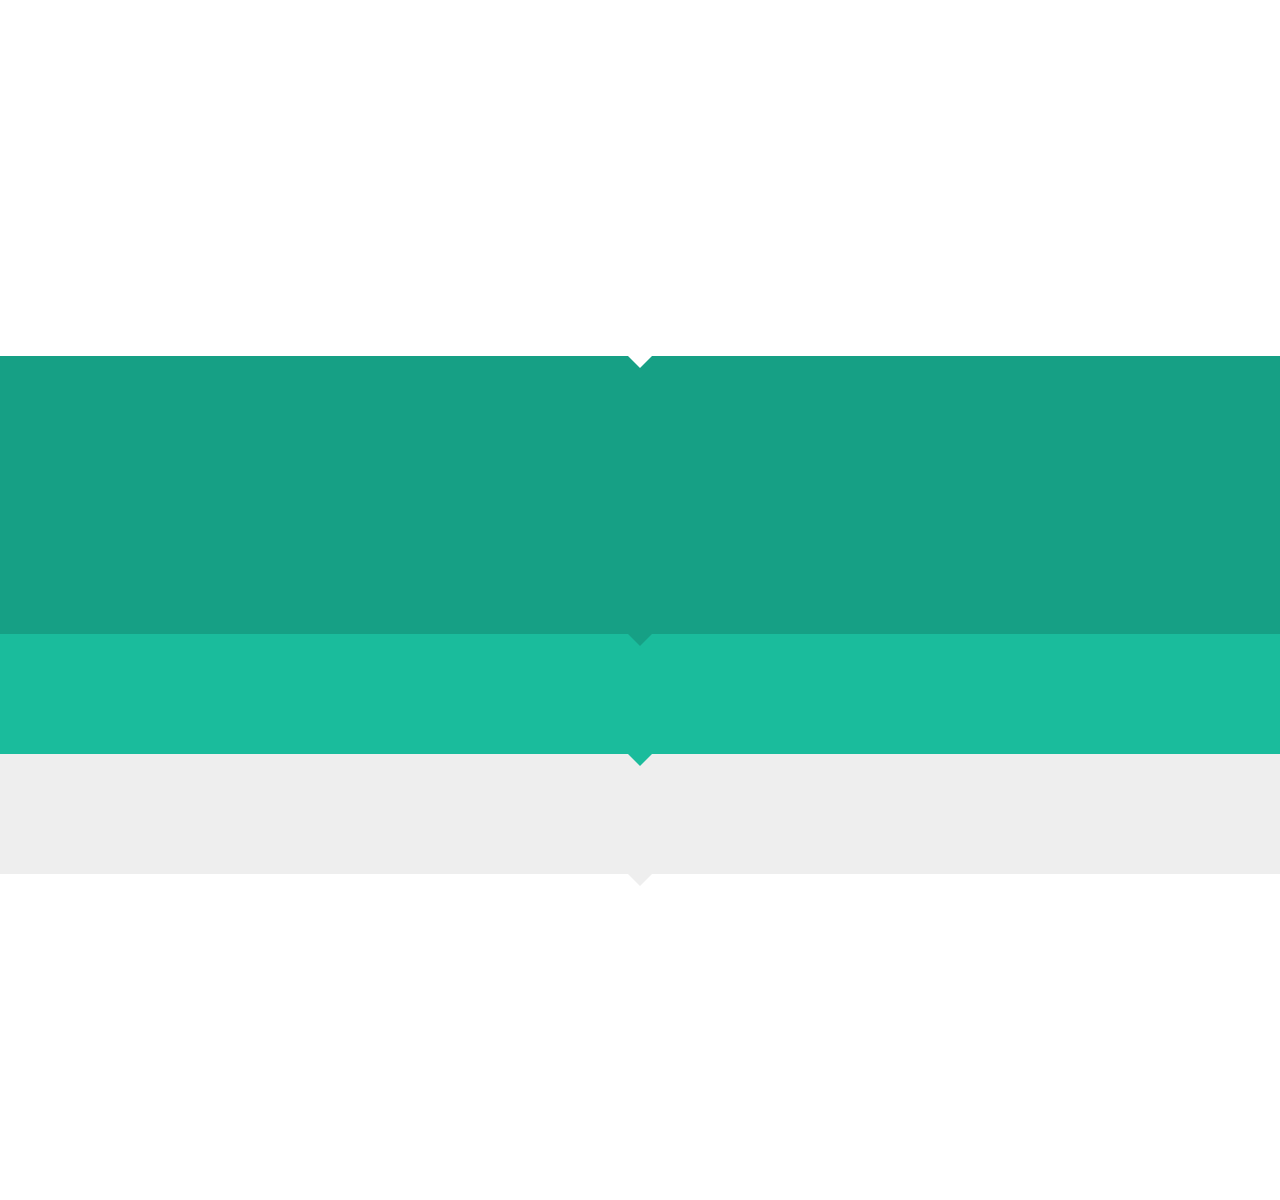
<file: progress/index.html>
<!DOCTYPE html>
<!--[if lt IE 7 ]><html class="ie ie6" lang="en"><![endif]-->
<!--[if IE 7 ]><html class="ie ie7" lang="en"><![endif]-->
<!--[if IE 8 ]><html class="ie ie8" lang="en"><![endif]-->
<!--[if (gte IE 9)|!(IE)]><!--><html lang="en"><!--<![endif]-->
<head>
<!-- Website Template designed by www.downloadwebsitetemplates.co.uk -->
<meta charset="UTF-8">
<title>Progress - Free Responsive Website Template by Download Website Templates</title>
<meta name="description" content="">
<meta name="keywords" content="">
<meta content="width=device-width, initial-scale=1, maximum-scale=1, user-scalable=no" name="viewport">
<link rel="apple-touch-icon-precomposed" sizes="144x144" href="images/ico/apple-touch-icon-144.png">
<link rel="apple-touch-icon-precomposed" sizes="114x114" href="images/ico/apple-touch-icon-114.png">
<link rel="apple-touch-icon-precomposed" sizes="72x72" href="images/ico/apple-touch-icon-72.png">
<link rel="apple-touch-icon-precomposed" href="images/ico/apple-touch-icon-57.png">
<link rel="shortcut icon" href="images/ico/favicon.png">
<!--[if IE]><![endif]-->
<link rel="stylesheet" href="css/style.css">
<script src="js/jquery.js"></script>
<script src="js/countdown.js"></script>
<script src="js/owlcarousel.js"></script>
<script src="js/uikit.scrollspy.js"></script>
<script src="js/scripts.js"></script>
<!--[if lt IE 9]><script src="https://html5shiv.googlecode.com/svn/trunk/html5.js"></script><![endif]-->
</head>
<body id="backtotop">

<div class="fullwidth clearfix">
	<div id="topcontainer" class="bodycontainer clearfix" data-uk-scrollspy="{cls:'uk-animation-fade', delay: 300, repeat: true}">
		
		<p><span class="fa fa-signal"></span></p>
		<h1><span>In Progress</span><br />coming soon</h1>
<!--		<p>It's almost ready ... honest</p>-->

	</div>
</div>

<div class="arrow-separator arrow-white"></div>

<div class="fullwidth colour1 clearfix">
	<div id="countdown" class="bodycontainer clearfix" data-uk-scrollspy="{cls:'uk-animation-fade', delay: 300, repeat: true}">

		<div id="countdowncont" class="clearfix">
			<ul id="countscript">
				<li>
					<span class="days">00</span>
					<p>Days</p>
				</li>
				<li>
					<span class="hours">00</span>
					<p>Hours</p>
				</li>
				<li class="clearbox">
					<span class="minutes">00</span>
					<p>Minutes</p>
				</li>
				<li>
					<span class="seconds">00</span>
					<p>Seconds</p>
				</li>
			</ul>
		</div>
	
	</div>
</div>

<div class="arrow-separator arrow-theme"></div>

<div class="fullwidth colour2 clearfix">
<!--	<div id="maincont" class="bodycontainer clearfix" data-uk-scrollspy="{cls:'uk-animation-fade', delay: 300, repeat: true}">-->

<!--		<p><strong>Lorem ipsum dolor</strong> sit amet, consectetur adipiscing elit. <a title="" href="#">Donec quis enim nulla</a>. Suspendisse posuere arcu ac eros iaculis egestas commodo risus tempus. Fusce placerat nulla nisi. Proin congue erat non orci adipiscing nec porttitor lacus egestas. <em>Donec venenatis</em>, risus et hendrerit ultrices, libero sem lacinia risus, ut convallis massa sapien nec libero. Suspendisse arcu orci, gravida nec aliquet ut, lacinia non nisl.</p>-->
<!--        <h2>Sign up and we'll let you know when we launch</h2>-->
<!--        <p>If you would like to receive <strong>news and special offers</strong> please send us your email address below:</p>-->
<!--		<div id="signupform" class="sb-search clearfix">-->
<!--			<form method="post" id="contact" class="clearfix">-->
<!--				<input class="sb-search-input" placeholder="Enter email ..." type="text" value="">-->
<!--				<input class="sb-search-submit" value="" type="submit">-->
<!--				<button class="formbutton" type="submit"><span class="fa fa-search"></span></button>-->
<!--			</form>-->
<!--		</div>-->
<!--	-->
	</div>
</div>

<div class="arrow-separator arrow-themelight"></div>

<div class="fullwidth colour3 clearfix">
<!--	<div id="quotecont" class="bodycontainer clearfix" data-uk-scrollspy="{cls:'uk-animation-fade', delay: 300, repeat: true}">-->

<!--        <div id="commentslider" class="owl-carousel">-->
<!--            <div class="item">-->
<!--                <p>"<strong>Lorem ipsum dolor</strong> sit amet, consectetur adipiscing elit. Donec quis enim nulla. <em>Suspendisse posuere</em> arcu ac eros iaculis egestas commodo risus tempus. Fusce placerat nulla nisi. Proin congue erat non orci adipiscing nec porttitor lacus egestas."</p>-->
<!--            	<p class="author">- Andrew Smith</p>-->
<!--            </div>-->
<!--            <div class="item">-->
<!--                <p>"Lorem ipsum dolor sit amet, consectetur adipiscing elit. <strong>Donec quis enim</strong> nulla. Suspendisse posuere arcu ac eros iaculis egestas commodo risus tempus. <em>Fusce placerat nulla nisi</em>."</p>-->
<!--            	<p class="author">- Laura Roberts</p>-->
<!--            </div>-->
<!--            <div class="item">-->
<!--                <p>"Lorem ipsum dolor sit amet, consectetur adipiscing elit. <strong>Donec quis enim</strong> nulla. Suspendisse posuere arcu ac eros iaculis egestas commodo risus tempus. <em>Fusce placerat</em> nulla nisi. Proin congue erat non orci adipiscing nec <strong>porttitor</strong> lacus egestas."</p>-->
<!--            	<p class="author">- David Jones</p>-->
<!--            </div>-->
<!--        </div>-->
<!--	-->
<!--	</div>-->
</div>

<div class="arrow-separator arrow-grey"></div>

<div class="fullwidth clearfix">
	<div id="footercont" class="bodycontainer clearfix" data-uk-scrollspy="{cls:'uk-animation-fade', delay: 300, repeat: true}">

		<p class="backtotop"><a title="" href="#backtotop"><span class="fa fa-angle-double-up"></span></a></p>
		<div id="socialmedia" class="clearfix">
			<ul>
				<li><a title="" href="#" rel="external"><span class="fa fa-facebook"></span></a></li>
				<li><a title="" href="#" rel="external"><span class="fa fa-twitter"></span></a></li>
				<li><a title="" href="#" rel="external"><span class="fa fa-google-plus"></span></a></li>
				<li><a title="" href="#" rel="external"><span class="fa fa-linkedin"></span></a></li>
				<li><a title="" href="#" rel="external"><span class="fa fa-pinterest"></span></a></li>
			</ul>
		</div>
		<p>Free Responsive Website Template by <a title="website template" href="https://www.downloadwebsitetemplates.co.uk" rel="external">Website Template</a> - Icons by <a title="" href="https://fortawesome.github.io/Font-Awesome/" rel="external">Font Awesome</a></p>
	</div>
</div>
   
</body>
</html>
</file>
<file: styles/custom-responsive-styles.css>
/*Extra small devices (portrait phones, less than 576px)*/
@media (max-width: 575px) {
  .content-section {
    padding-top: 70px;
    padding-bottom: 70px;
  }
  .logo i {
    font-size: 40px;
  }
  #Banner .content-wrap h1 {
    font-size: 36px;
  }
  #Banner .content-wrap h3 {
    font-size: 20px;
  }
  .btn-xl {
    padding: 15px 30px;
  }
  .content-section-heading h2 {
    font-size: 30px;
  }
  #Portfolio .portfolio-wrapper .each-portfolio {
    float: none;
    margin: 0 auto 20px;
    width: 100%;
    display: block;
  }
  #customers-testimonials .item {
    margin-bottom: 0;
  }
  #Contact .contact-wrapper {
    border-right: none;
    margin-right: 0;
    padding: 0;
  }
  #Contact .contact-wrapper span {
    font-size: 18px;
  }
  .address-block,
  #Contact .address-block.border-bottom {
    margin-bottom: 40px;
    padding: 0 15px 30px;
  }
  footer.footer .social-link {
    height: 50px;
    width: 50px;
    font-size: 18px;
  }
  .owl-nav {
    display: none !important; 
  }
}
/*Small devices (landscape phones, 576px and up)*/
@media (min-width: 576px) and (max-width: 767px) {
  .logo i {
    font-size: 40px;
  }
  .content-section {
    padding-top: 70px;
    padding-bottom: 70px;
  }
  #Banner .content-wrap h1 {
    font-size: 36px;
  }
  #Banner .content-wrap h3 {
    font-size: 20px;
  }
  .btn-xl {
    padding: 15px 30px;
  }
  .content-section-heading h2 {
    font-size: 30px;
  }
  #Portfolio .portfolio-wrapper .each-portfolio {
    float: none;
    margin: 0 auto 20px;
    width: 100%;
    display: block;
  }
  #customers-testimonials .item {
    margin-bottom: 0;
  }
  #Contact .contact-wrapper {
    border-right: none;
    margin-right: 0;
    padding: 0;
  }
  #Contact .contact-wrapper span {
    font-size: 18px;
  }
  .address-block,
  #Contact .address-block.border-bottom {
    margin-bottom: 40px;
    padding: 0 15px 30px;
  }
  footer.footer .social-link {
    height: 50px;
    width: 50px;
    font-size: 18px;
  }
  .owl-nav {
    display: none !important; 
  }
}
/*Medium devices (tablets, 768px and up)*/
@media (min-width: 768px) and (max-width: 991px) {
  .content-section {
    padding-top: 70px;
    padding-bottom: 70px;
  }
  #Banner .content-wrap h1 {
    font-size: 40px;
  }
  #Banner .content-wrap h3 {
    font-size: 24px;
  }
  .btn-xl {
    padding: 20px 30px;
  }
  .content-section-heading h2 {
    font-size: 30px;
  }
  #Contact .contact-wrapper span {
    font-size: 16px;
  }
  footer.footer .social-link {
    height: 50px;
    width: 50px;
    font-size: 18px;
  }
  .owl-nav {
    display: none !important; 
  }
  #Contact .c-icon {
    margin-right: 10px;
  }
}
/*Large devices (desktops, 992px and up)*/
@media (min-width: 992px) and (max-width: 1199px) {
  .content-section {
    padding-top: 70px;
    padding-bottom: 70px;
  }
  #Banner .content-wrap h1 {
    font-size: 40px;
  }
  #Banner .content-wrap h3 {
    font-size: 24px;
  }
  .btn-xl {
    padding: 20px 30px;
  }
  .content-section-heading h2 {
    font-size: 30px;
  }
  #Contact .contact-wrapper span {
    font-size: 16px;
  }
  footer.footer .social-link {
    height: 50px;
    width: 50px;
    font-size: 18px;
  }
  .owl-nav {
    display: none !important; 
  }
  #Contact .c-icon {
    margin-right: 10px;
  }
}
/*Extra large devices (large desktops, 1200px and up)*/
@media (min-width: 1200px) {}
</file>
<file: free-bootstrap-theme-t-master/styles/custom-responsive-styles.css>
/*Extra small devices (portrait phones, less than 576px)*/
@media (max-width: 575px) {
  .content-section {
    padding-top: 70px;
    padding-bottom: 70px;
  }
  .logo i {
    font-size: 40px;
  }
  #Banner .content-wrap h1 {
    font-size: 36px;
  }
  #Banner .content-wrap h3 {
    font-size: 20px;
  }
  .btn-xl {
    padding: 15px 30px;
  }
  .content-section-heading h2 {
    font-size: 30px;
  }
  #Portfolio .portfolio-wrapper .each-portfolio {
    float: none;
    margin: 0 auto 20px;
    width: 100%;
    display: block;
  }
  #customers-testimonials .item {
    margin-bottom: 0;
  }
  #Contact .contact-wrapper {
    border-right: none;
    margin-right: 0;
    padding: 0;
  }
  #Contact .contact-wrapper span {
    font-size: 18px;
  }
  .address-block,
  #Contact .address-block.border-bottom {
    margin-bottom: 40px;
    padding: 0 15px 30px;
  }
  footer.footer .social-link {
    height: 50px;
    width: 50px;
    font-size: 18px;
  }
  .owl-nav {
    display: none !important; 
  }
}
/*Small devices (landscape phones, 576px and up)*/
@media (min-width: 576px) and (max-width: 767px) {
  .logo i {
    font-size: 40px;
  }
  .content-section {
    padding-top: 70px;
    padding-bottom: 70px;
  }
  #Banner .content-wrap h1 {
    font-size: 36px;
  }
  #Banner .content-wrap h3 {
    font-size: 20px;
  }
  .btn-xl {
    padding: 15px 30px;
  }
  .content-section-heading h2 {
    font-size: 30px;
  }
  #Portfolio .portfolio-wrapper .each-portfolio {
    float: none;
    margin: 0 auto 20px;
    width: 100%;
    display: block;
  }
  #customers-testimonials .item {
    margin-bottom: 0;
  }
  #Contact .contact-wrapper {
    border-right: none;
    margin-right: 0;
    padding: 0;
  }
  #Contact .contact-wrapper span {
    font-size: 18px;
  }
  .address-block,
  #Contact .address-block.border-bottom {
    margin-bottom: 40px;
    padding: 0 15px 30px;
  }
  footer.footer .social-link {
    height: 50px;
    width: 50px;
    font-size: 18px;
  }
  .owl-nav {
    display: none !important; 
  }
}
/*Medium devices (tablets, 768px and up)*/
@media (min-width: 768px) and (max-width: 991px) {
  .content-section {
    padding-top: 70px;
    padding-bottom: 70px;
  }
  #Banner .content-wrap h1 {
    font-size: 40px;
  }
  #Banner .content-wrap h3 {
    font-size: 24px;
  }
  .btn-xl {
    padding: 20px 30px;
  }
  .content-section-heading h2 {
    font-size: 30px;
  }
  #Contact .contact-wrapper span {
    font-size: 16px;
  }
  footer.footer .social-link {
    height: 50px;
    width: 50px;
    font-size: 18px;
  }
  .owl-nav {
    display: none !important; 
  }
  #Contact .c-icon {
    margin-right: 10px;
  }
}
/*Large devices (desktops, 992px and up)*/
@media (min-width: 992px) and (max-width: 1199px) {
  .content-section {
    padding-top: 70px;
    padding-bottom: 70px;
  }
  #Banner .content-wrap h1 {
    font-size: 40px;
  }
  #Banner .content-wrap h3 {
    font-size: 24px;
  }
  .btn-xl {
    padding: 20px 30px;
  }
  .content-section-heading h2 {
    font-size: 30px;
  }
  #Contact .contact-wrapper span {
    font-size: 16px;
  }
  footer.footer .social-link {
    height: 50px;
    width: 50px;
    font-size: 18px;
  }
  .owl-nav {
    display: none !important; 
  }
  #Contact .c-icon {
    margin-right: 10px;
  }
}
/*Extra large devices (large desktops, 1200px and up)*/
@media (min-width: 1200px) {}
</file>
<file: progress/css/style.css>
/* ==================================================
   CSS Imports
================================================== */

@import url("reset.css");
@import url("owlcarousel.css");
@import url("uikit.scrollspy.css");

/* ==================================================
   Icon Fonts
================================================== */

@import url("fonts/fontawesome/font-awesome.css");

/* ==================================================
   Google Fonts
================================================== */

@import url("http://fonts.googleapis.com/css?family=Source+Sans+Pro:300,300italic,400,400italic,600,600italic,700,700italic,900,900italic");

/* ==================================================
   Global Styles
================================================== */

*
{
	-webkit-box-sizing: border-box;
	-moz-box-sizing: border-box;
	box-sizing: border-box;
}

html
{
	height: 100%;
	overflow: auto;
	
	-webkit-font-smoothing: antialiased;
	-webkit-text-size-adjust: 100%;
	-ms-text-size-adjust: 100%;
}

body
{
	font-family: "Source Sans Pro", Arial, Helvetica, sans-serif;
	font-size: 20px;
	line-height: 32px;
	font-weight: 300;
	color: rebeccapurple;
	background: #FFF;
	
	text-rendering: optimizeLegibility;
	vertical-align: baseline;
}

::selection
{
	background: #149077;
	color: #FFF;
}

::-moz-selection
{
	background: #149077;
	color: #FFF;
}

a
{
	color: #16A085;
	text-decoration: none;
}

	a:hover
	{
		color: #444;
	}

/* ==================================================
   Default Typography
================================================== */

p
{
	margin: 0 0 20px 0;
}

strong
{
	font-weight: 600;
}

em
{
	font-style: italic;
}

h1, h2, h3
{
	font-size: 60px;
	line-height: 60px;
	margin: 0 0 20px 0;
	letter-spacing: -1px;
	font-weight: 300;
	text-transform: uppercase;
}

	h2
	{
		font-size: 38px;
		line-height: 38px;
	}
		
	h3
	{
		font-size: 32px;
		line-height: 32px;
	}

/* ==================================================
   Background Colours
================================================== */

.colour1
{
	background: #16A085;
}

.colour2
{
	background: #1ABC9C;
}

.colour3
{
	background: #EEE;
}


/* ==================================================
   Separator Arrows
================================================== */

.arrow-separator
{
	position: relative;
}

	.arrow-separator:after
	{
		top: 100%;
		border: solid transparent;
		content: " ";
		height: 0;
		width: 0;
		position: absolute;
		pointer-events: none;
		border-width: 12px;
		left: 50%;
		margin-left: -12px;
		z-index: 11;
	}
	
		.arrow-white:after
		{
			border-color: #FFF rgba(255,255,255,0) rgba(255,255,255,0) rgba(255,255,255,0); /** Using RGB to remove dark line in Firefox **/
		}
		
		.arrow-theme:after
		{
			border-color: #16A085 rgba(22,160,133,0) rgba(22,160,133,0) rgba(22,160,133,0);
		}
		
		.arrow-themelight:after
		{
			border-color: #1ABC9C rgba(26,188,156,0) rgba(26,188,156,0) rgba(26,188,156,0);
		}

		.arrow-grey:after
		{
			border-color: #EEE rgba(238,238,238,0) rgba(238,238,238,0) rgba(238,238,238,0);
		}

/* ==================================================
   General Layout Styles
================================================== */

.fullwidth
{
	width: 100%;
	padding: 60px 30px;
	min-width: 280px;
}

	.fullwidth .bodycontainer
	{
		margin: 0 auto;
		width: 100%;
		max-width: 1000px;
		text-align: center;
	}
	
#topcontainer
{

}

	#topcontainer h1
	{
		padding: 6px 0 10px 0;
		margin-bottom: 0;
		letter-spacing: -1.5px;
		color: #444;
		font-weight: 400;
	}
	
		#topcontainer h1 span
		{
			font-size: 70px;
			line-height: 70px;
			letter-spacing: -1.4px;
			font-weight: 300;
		}

	#topcontainer p
	{
		margin-bottom: 0;
		color: #999;
	}

	#topcontainer p span
	{
		font-size: 90px;
		line-height: 90px;
		color: #1abc9c;
	}
	
#countdown
{
	color: #FFF;
}

	#countdown #countdowncont
	{
		width: 100%;
		max-width: 700px;
		margin: 0 auto;
	}

		#countdown #countdowncont ul#countscript li
		{
			float: left;
			width: 25%;
			padding: 30px 0;
			margin: 0;
			list-style-type: none;
		}

			#countdown #countdowncont ul#countscript li span
			{
				font-size: 80px;
				line-height: 80px;
				font-weight: 300;
				color: #FFF;
			}

			#countdown #countdowncont ul#countscript li p
			{
				color: rgba(255, 255, 255, 0.6);
				font-weight: 300;
				text-transform: uppercase;
				font-size: 18px;
				line-height: 18px;
				margin: 0;
			}
		
#maincont
{
	color: #FFF;
}

	#maincont a
	{
		color: #FFF;
		opacity: 0.6;
	}
	
		#maincont a:hover
		{
			opacity: 1;
		}
	
	#maincont #signupform
	{
		margin: 0 auto 20px auto;
		width: 80%;
	}

		.sb-search
		{
			position: relative;
			width: 100%;
			min-width: 50px;
			height: 50px;
			overflow: hidden;
		}

			.sb-search .sb-search-input
			{
				position: absolute;
				top: 0;
				right: 0;
				border: none;
				outline: none;
				background: #FFF;
				border: 0;
				width: 100%;
				height: 50px;
				margin: 0;
				z-index: 10;
				padding: 0 65px 0 15px;
				font-family: inherit;
				font-size: 20px;
				color: #333;
				
				-webkit-border-radius: 0px;
				-moz-border-radius: 0px;
				border-radius: 0px;
				
				-webkit-appearance: none;
			}

		button.formbutton, .sb-search-submit 
		{
			width: 60px;
			height: 60px;
			display: block;
			position: absolute;
			right: 0;
			top: 0;
			padding: 0;
			margin: 0;
			text-align: center;
			cursor: pointer;
		}

			.sb-search-submit
			{
				background: #FFF; /* IE needs this */
				-ms-filter: "progid:DXImageTransform.Microsoft.Alpha(Opacity=0)"; /* IE 8 */
				filter: alpha(opacity=0); /* IE 5-7 */
				opacity: 0;
				color: transparent;
				border: none;
				outline: none;
				z-index: -1;
			}
			
			button.formbutton
			{
				color: #FFF;
				background: #16A085;
				z-index: 90;
				border: 0;
				height: 50px;
			}
			
			button.formbutton span
			{
				font-size: 19px;
			}
			
				button.formbutton:hover
				{
					background: #149077;
				}
			
#quotecont
{
	padding: 30px 0;
}

	#quotecont .owl-theme .owl-controls .owl-page span
	{
		background: #CCC;
	}
	
		#quotecont .owl-theme .owl-controls .owl-page.active span,
		#quotecont .owl-theme .owl-controls.clickable .owl-page:hover span
		{
			background: #1ABC9C;
		}

#footercont
{
	position: relative;
	font-size: 18px;
}

	#footercont #socialmedia ul
	{
		margin: 0 0 30px 0;
	}

	#footercont #socialmedia ul li
	{
		display: inline-block;
		list-style-type: none;
		margin: 0 10px;
	}

		#footercont #socialmedia ul li a
		{
			font-size: 36px;
			color: #999;
		}
		
			#footercont #socialmedia ul li a:hover
			{
				color: #1ABC9C;
			}
			
	#footercont p.backtotop
	{
		margin: 0 0 40px 0;
	}

		#footercont p.backtotop a
		{
			position: relative;
			display: inline-block;
			background: #EEE;
			font-size: 32px;
			line-height: 32px;
			color: #999;
			padding: 5px 12px;
			
			-webkit-border-radius: 4px;
			-moz-border-radius: 4px;
			border-radius: 4px;
		}
		
			#footercont p.backtotop a:hover
			{
				background-color: #1ABC9C;
				color: #FFF;
				text-decoration: none;
			}
			
				#footercont p.backtotop a:active
				{
					top: 2px;
				}

/* ==================================================
   Responsive Media Queries - Tablets
================================================== */

@media screen and (max-width: 768px)
{

	body
	{
		font-size: 23px;
		line-height: 29px;
	}
	
	#topcontainer h1
	{
		font-size: 54px;
		line-height: 54px;
		letter-spacing: -1.2px;
	}

		#topcontainer h1 span
		{
			font-size: 70px;
			line-height: 70px;
		}
	
	#countdown #countdowncont
	{
		max-width: 400px;
	}
	
		#countdown #countdowncont ul#countscript li
		{
			width: 50%;
			padding: 10px 0;
		}
		
			#countdown #countdowncont ul#countscript li span
			{
				font-size: 70px;
				line-height: 70px;
			}
			
	#quotecont
	{
		padding: 15px 0;
	}
		
	#footercont
	{
		font-size: 19px;
	}
		
		#footercont #footerleft
		{
			float: none;
			padding: 30px 0;
			text-align: center;
		}
		
			#footercont #socialmedia ul li a
			{
				font-size: 32px;
			}
		
		#footercont #footerright
		{
			float: none;
		}
	
}

/* ==================================================
   Responsive Media Queries - Mobiles
================================================== */

@media screen and (max-width: 480px)
{	

	body
	{
		font-size: 21px;
		line-height: 27px;
	}
	
	#topcontainer h1
	{
		font-size: 36px;
		line-height: 36px;
		
	}

		#topcontainer h1 span
		{
			font-size: 50px;
			line-height: 50px;
		}
	
	#countdown #countdowncont ul#countscript li
	{
		padding: 6px 0;
	}
	
		#countdown #countdowncont ul#countscript li span
		{
			font-size: 62px;
			line-height: 62px;
		}

		#countdown #countdowncont ul#countscript li p
		{
			font-size: 16px;
			line-height: 16px;
		}
		
	#maincont #signupform
	{
		margin: 0 auto 20px auto;
		width: 100%;
	}
	
	#quotecont
	{
		padding: 5px 0;
	}
	
	#footercont #socialmedia ul li
	{
		margin: 0 5px;
	}
	
		#footercont #socialmedia ul li a
		{
			font-size: 28px;
		}
	
}
</file>
